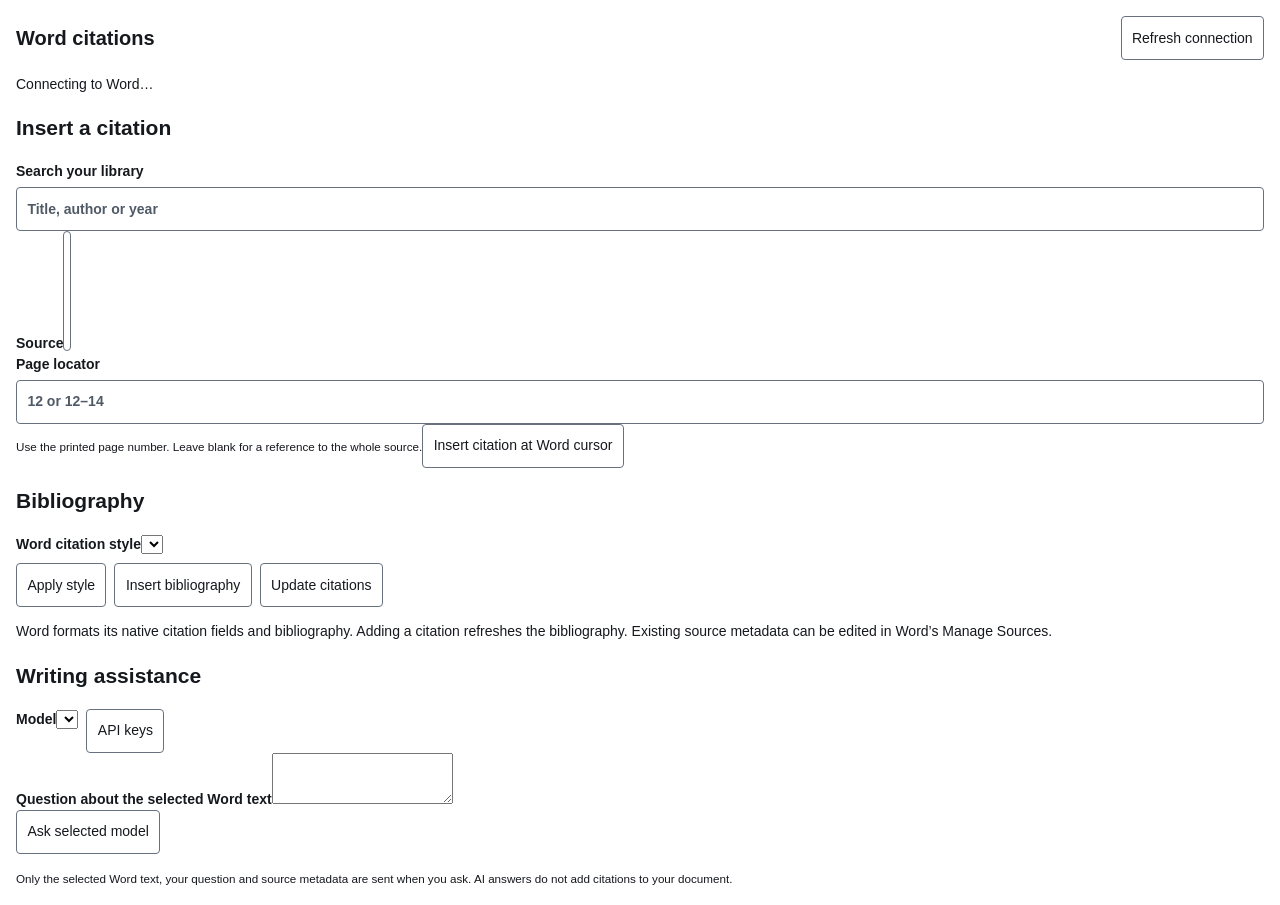
<file: word/index.html>
<!doctype html><html lang="en"><head><meta charset="utf-8"><meta name="viewport" content="width=device-width,initial-scale=1"><title>Claim Viewer Word citations</title><link rel="stylesheet" href="word.css"><link rel="stylesheet" href="../lib/provider-settings.css"><script src="../lib/provider-settings.js" defer></script><script src="word.js" defer></script></head><body>
<header><h1>Word citations</h1><button id="connect">Refresh connection</button></header><p id="document" role="status">Connecting to Word…</p>
<section aria-labelledby="cite-heading"><h2 id="cite-heading">Insert a citation</h2><label>Search your library<input id="search" type="search" placeholder="Title, author or year"></label><label>Source<select id="sources" size="7"></select></label><p id="source-detail"></p><label>Page locator<input id="pages" placeholder="12 or 12–14"></label><small>Use the printed page number. Leave blank for a reference to the whole source.</small><button id="cite">Insert citation at Word cursor</button></section>
<section aria-labelledby="bib-heading"><h2 id="bib-heading">Bibliography</h2><label>Word citation style<select id="style"></select></label><div class="actions"><button id="apply-style">Apply style</button><button id="bibliography">Insert bibliography</button><button id="refresh">Update citations</button></div><p>Word formats its native citation fields and bibliography. Adding a citation refreshes the bibliography. Existing source metadata can be edited in Word’s Manage Sources.</p></section>
<section aria-labelledby="ai-heading"><h2 id="ai-heading">Writing assistance</h2><div class="actions"><label>Model<select id="aimodel"></select></label><button id="api-key">API keys</button></div><label>Question about the selected Word text<textarea id="question" rows="3"></textarea></label><button id="ask">Ask selected model</button><p id="ai-status" role="status"></p><div id="answer" aria-live="polite"></div><small>Only the selected Word text, your question and source metadata are sent when you ask. AI answers do not add citations to your document.</small></section>
<p id="status" role="status" aria-live="polite"></p></body></html>
</file>
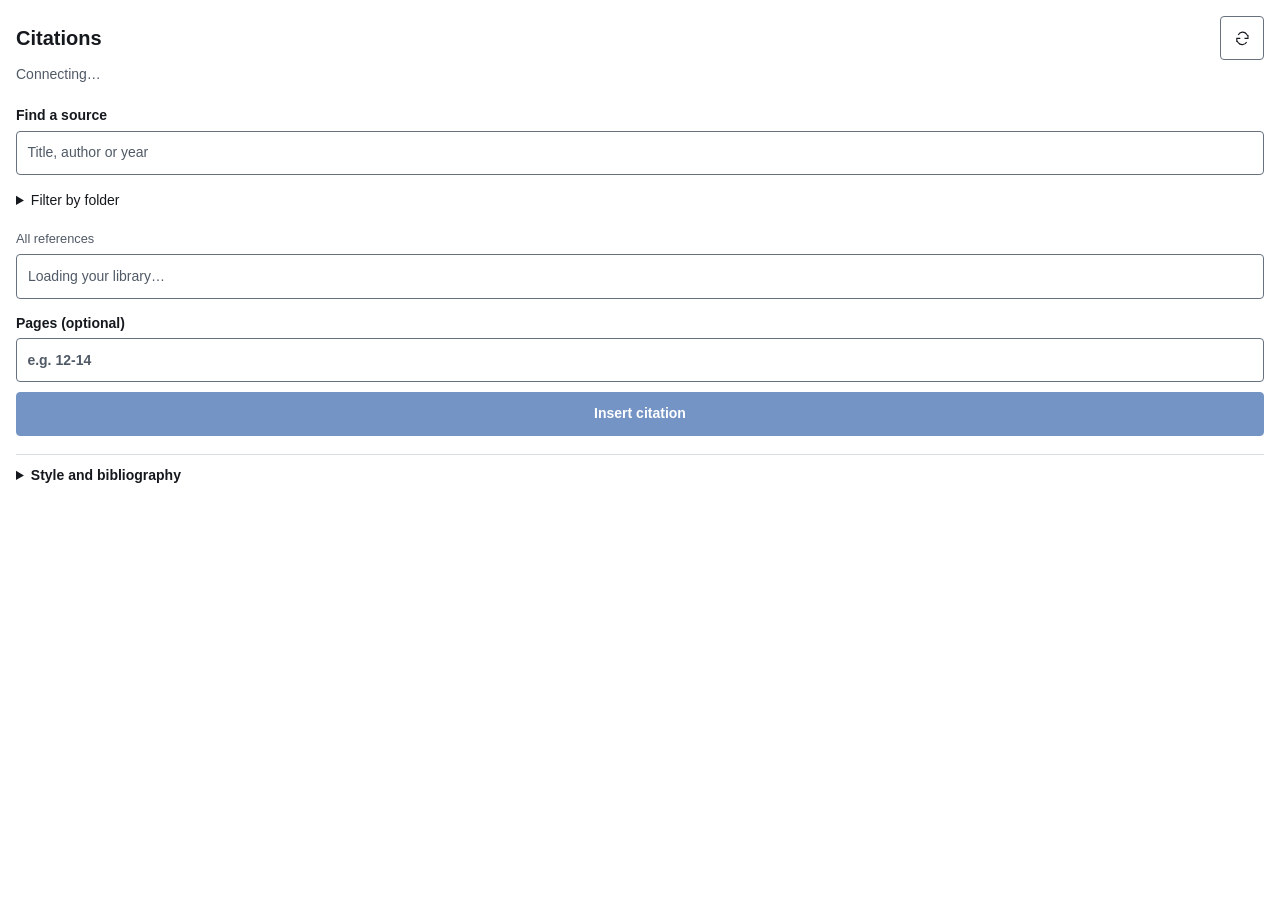
<file: word/addin.html>
<!doctype html><html lang="en"><head><meta charset="utf-8"><meta name="referrer" content="no-referrer"><meta name="viewport" content="width=device-width,initial-scale=1"><title>Claim Viewer citations</title><link rel="stylesheet" href="word.css"><script>window.cvReplaceState=window.history.replaceState.bind(window.history)</script><script src="https://appsforoffice.microsoft.com/lib/1/hosted/office.js"></script><script src="office-bridge.js" defer></script><script src="word.js" defer></script></head><body>
<svg class="symbols" aria-hidden="true"><defs><symbol id="refresh-icon" viewBox="0 0 24 24"><path d="M20 7v5h-5M4 17v-5h5M6 7a7 7 0 0 1 12-1l2 3M4 15l2 3a7 7 0 0 0 12-1"/></symbol><symbol id="folder-icon" viewBox="0 0 24 24"><path d="M3 6h7l2 3h9v11H3z"/></symbol><symbol id="cite-icon" viewBox="0 0 24 24"><path d="M4 6h6v7H6v5H3v-6zM15 6h6v7h-4v5h-3v-6z"/></symbol><symbol id="book-icon" viewBox="0 0 24 24"><path d="M4 4h7l1 2 1-2h7v15h-7l-1 2-1-2H4zM12 6v15"/></symbol></defs></svg>
<header><h1>Citations</h1><button id="connect" class="icon-button" type="button" title="Refresh library and document" aria-label="Refresh"><svg class="icon" aria-hidden="true"><use href="#refresh-icon"/></svg></button></header>
<p id="document" class="document-name" role="status">Connecting…</p>
<section class="library" aria-label="Library">
  <label for="search">Find a source</label>
  <input id="search" type="search" placeholder="Title, author or year">
  <details id="folder-picker"><summary>Filter by folder</summary><nav id="folders" aria-label="Library folders"></nav></details>
  <div class="result-heading"><span id="folder-name">All references</span><span id="source-count"></span></div>
  <div id="sources" role="listbox" aria-label="References"><p class="empty">Loading your library…</p></div>
  <p id="source-detail"></p>
</section>
<section class="citation-controls" aria-label="Citation">
  <label for="pages">Pages (optional)<input id="pages" placeholder="e.g. 12-14"></label>
  <button id="cite" class="primary" type="button">Insert citation</button>
</section>
<p id="status" role="status" aria-live="polite"></p>
<details id="document-options">
  <summary>Style and bibliography</summary>
  <fieldset class="citation-form"><legend>Citation form</legend>
    <label><input type="radio" name="citation-form" value="parenthetical" checked><span>Parenthetical <small>(Lee, 2024)</small></span></label>
    <label><input type="radio" name="citation-form" value="narrative"><span>Narrative <small>Lee (2024)</small></span></label>
  </fieldset>
  <label id="style-label">Word citation style</label>
  <details id="style-picker"><summary aria-labelledby="style-label style-current"><span id="style-current">Loading styles…</span></summary><label class="sr-only" for="style-search">Find a citation style</label><input id="style-search" type="search" placeholder="Find a style"><div id="styles" role="listbox" aria-label="Citation styles"></div></details>
  <div class="actions"><button id="apply-style" type="button">Apply style</button><button id="bibliography" type="button">Add bibliography</button><button id="refresh" type="button">Refresh fields</button></div>
  <p class="hint">Place the cursor where the bibliography belongs and add it once. New citations update it automatically.</p>
</details>
</body></html>
</file>
<file: word/word.css>
:root {
  color-scheme: light dark;
  --bg: #fff;
  --ink: #15181d;
  --mute: #505a66;
  --control: #68727e;
  --line: #d9dee5;
  --accent: #194e9f;
  --selected: #eaf2ff;
}
@media (prefers-color-scheme: dark) {
  :root {
    --bg: #17191f;
    --ink: #edf0f5;
    --mute: #b0bac8;
    --control: #7d8a9d;
    --line: #39414e;
    --accent: #a8c5ff;
    --selected: #24344e;
  }
}
* { box-sizing: border-box }
body { margin: 0; padding: clamp(8px, 4vw, 1rem); background: var(--bg); color: var(--ink); font: .875rem/1.5 "Segoe UI", sans-serif }
header, .result-heading { display: flex; align-items: center; justify-content: space-between; gap: .5rem }
h1 { font-size: 1.25rem; margin: 0 }
.document-name, .result-heading, .hint, .empty, .source small { color: var(--mute) }
.document-name, #source-detail, #status, button, summary { overflow-wrap: anywhere }
.document-name { margin: .25rem 0 1.25rem }
label { display: block; font-weight: 600 }
input, button, summary { font: inherit }
button, input:not([type=radio]), #style-picker>summary {
  min-height: 44px; padding: .5rem .65rem; border: 1px solid var(--control);
  border-radius: 4px; background: var(--bg); color: var(--ink)
}
input:not([type=radio]) { width: 100%; min-width: 0 }
input::placeholder { color: var(--mute); opacity: 1 }
button, summary { cursor: pointer }
button { max-width: 100%; min-width: 0; white-space: normal }
button:disabled { cursor: default; opacity: .6 }
button:not(:disabled):hover, summary:hover { color: var(--accent) }
:focus-visible { outline: 2px solid var(--accent); outline-offset: 2px }
.symbols, .sr-only { position: absolute; width: 1px; height: 1px; overflow: hidden; clip-path: inset(50%) }
.icon { width: 1.05rem; height: 1.05rem; fill: none; stroke: currentColor; stroke-width: 1.6; vertical-align: middle }
.icon-button { min-width: 44px; padding: 4px; flex: none }
summary { min-height: 44px; padding: .65rem 0 }
#search, #pages { margin-top: .3rem }
#folder-picker { margin-top: .3rem }
.result-heading { padding: .35rem 0; font-size: .8rem }
#folder-name { overflow-wrap: anywhere }
#sources, #folders, #styles { max-height: 36vh; overflow: auto; padding: 3px; border: 1px solid var(--control); border-radius: 4px }
#sources button, #folders button, #styles button { display: block; width: 100%; border-color: transparent; text-align: left }
#folders button .icon { margin-right: .35rem }
#folders button[data-folder] { padding-inline-start: calc(.65rem + min(var(--depth, 0) * .9rem, 2.7rem)) }
#folders button[data-child=false] { font-weight: 600 }
#sources button + button { border-top-color: var(--line) }
.source strong, .source small { display: block; overflow-wrap: anywhere }
.source small { font-size: .8rem }
#sources button[aria-selected=true], #folders button[aria-current=true], #styles button[aria-selected=true] {
  border-color: var(--accent); background: var(--selected)
}
#source-detail { color: var(--mute); margin: .3rem 0 0 }
#source-detail:empty, #status:empty { display: none }
.empty { margin: .5rem }
.citation-controls { display: grid; grid-template-columns: minmax(0, 1fr); gap: .6rem; margin-top: .85rem }
.primary { font-weight: 600; color: var(--bg); border-color: var(--accent); background: var(--accent) }
.primary:not(:disabled):hover { color: var(--bg); text-decoration: underline }
#document-options { border-top: 1px solid var(--line); margin-top: 1.1rem }
#document-options>summary { font-weight: 600 }
.citation-form { min-inline-size: 0; margin: 0 0 .8rem; padding: 0; border: 0 }
.citation-form label { display: flex; align-items: center; gap: .4rem; min-height: 44px; font-weight: 400 }
.citation-form input { accent-color: var(--accent) }
.citation-form small { color: var(--mute); font-size: .8em; margin-inline-start: .25rem }
#style-picker { margin-top: .3rem }
#style-search, #styles, .actions { margin-top: .5rem }
.actions { display: flex; flex-wrap: wrap; gap: .5rem }
.hint { font-size: .8rem }
</file>
<file: lib/provider-settings.css>
.provider-settings{width:min(36rem,calc(100vw - 2rem));max-height:85vh;overflow:auto;margin:auto;padding:1.4rem;background:var(--bg);color:var(--ink);border:1px solid var(--ctl);border-radius:8px;font:inherit}.provider-settings::backdrop{background:#0008}.provider-settings h2{margin:0 0 .6rem;font-size:1.2rem}.provider-settings label{display:grid;gap:.3rem;margin:.7rem 0}.provider-settings input,.provider-settings select,.provider-settings button{width:100%;min-height:32px;padding:5px 8px;background:var(--panel);color:var(--ink);border:1px solid var(--ctl);border-radius:5px;font:inherit}.provider-settings small{color:var(--mute)}.provider-settings :focus-visible{outline:2px solid var(--acc);outline-offset:2px}.provider-settings .ps-actions{display:flex;flex-wrap:wrap;gap:8px;justify-content:flex-end}.provider-settings button{width:auto;cursor:pointer}.provider-settings button:disabled{opacity:.55;cursor:wait}.provider-settings #ps-save{border-color:var(--acc);color:var(--acc)}.provider-settings #ps-status{min-height:2.5em}.provider-settings input{min-width:0}
.provider-settings input::placeholder{color:var(--mute);opacity:1}
</file>
